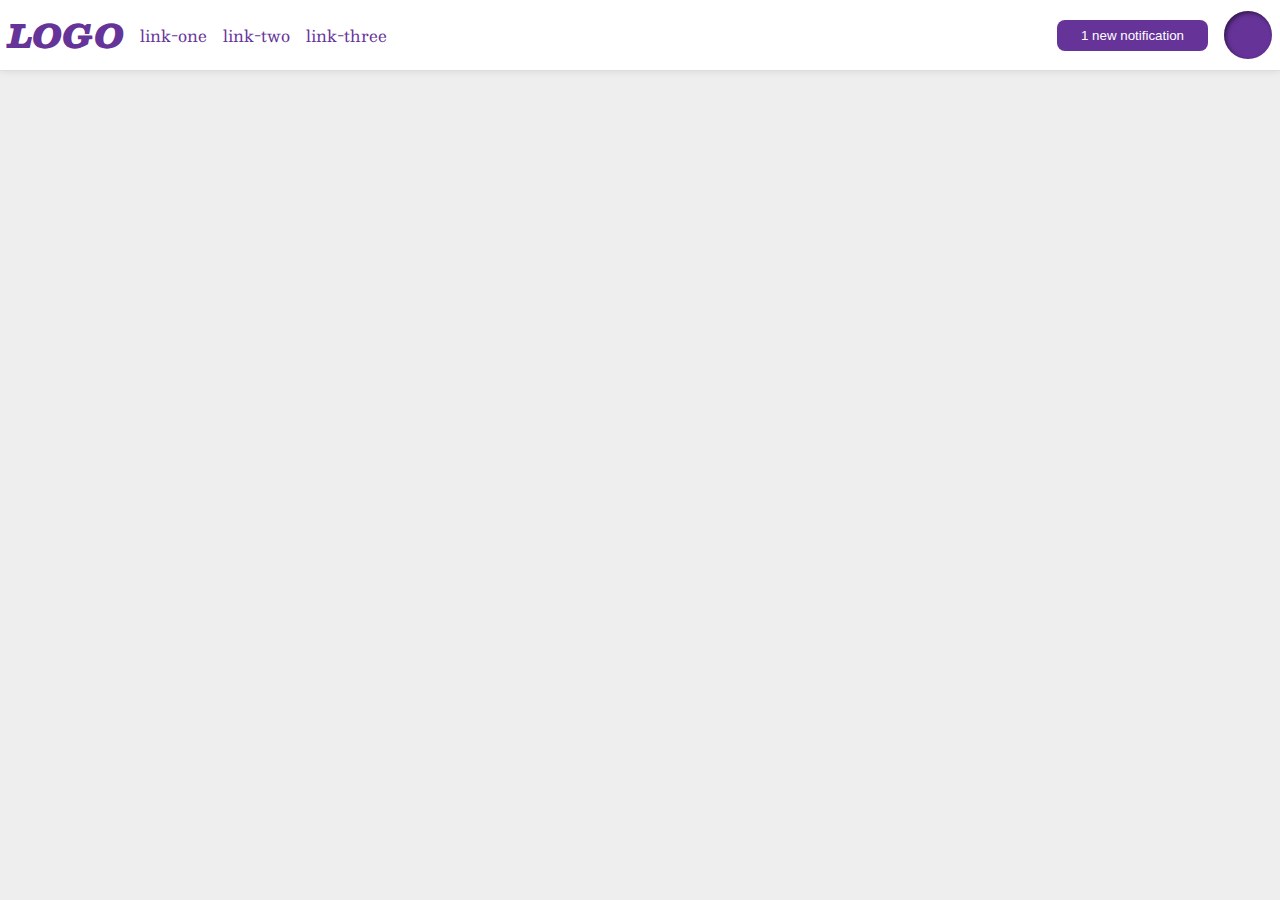
<file: flex/03-flex-header-2/index.html>
<!DOCTYPE html>
<html lang="en">
  <head>
    <meta charset="UTF-8" />
    <meta http-equiv="X-UA-Compatible" content="IE=edge" />
    <meta name="viewport" content="width=device-width, initial-scale=1.0" />
    <title>Flex Header 2</title>
    <link rel="stylesheet" href="style.css" />
  </head>
  <body>
    <div class="header">
      <div class="logo-links">
        <div class="logo">LOGO</div>
        <ul class="links">
          <li><a href="google.com">link-one</a></li>
          <li><a href="google.com">link-two</a></li>
          <li><a href="google.com">link-three</a></li>
        </ul>
      </div>
      <div class="notification-img">
        <button class="notifications">1 new notification</button>
        <div class="profile-image"></div>
      </div>
    </div>
  </body>
</html>
</file>
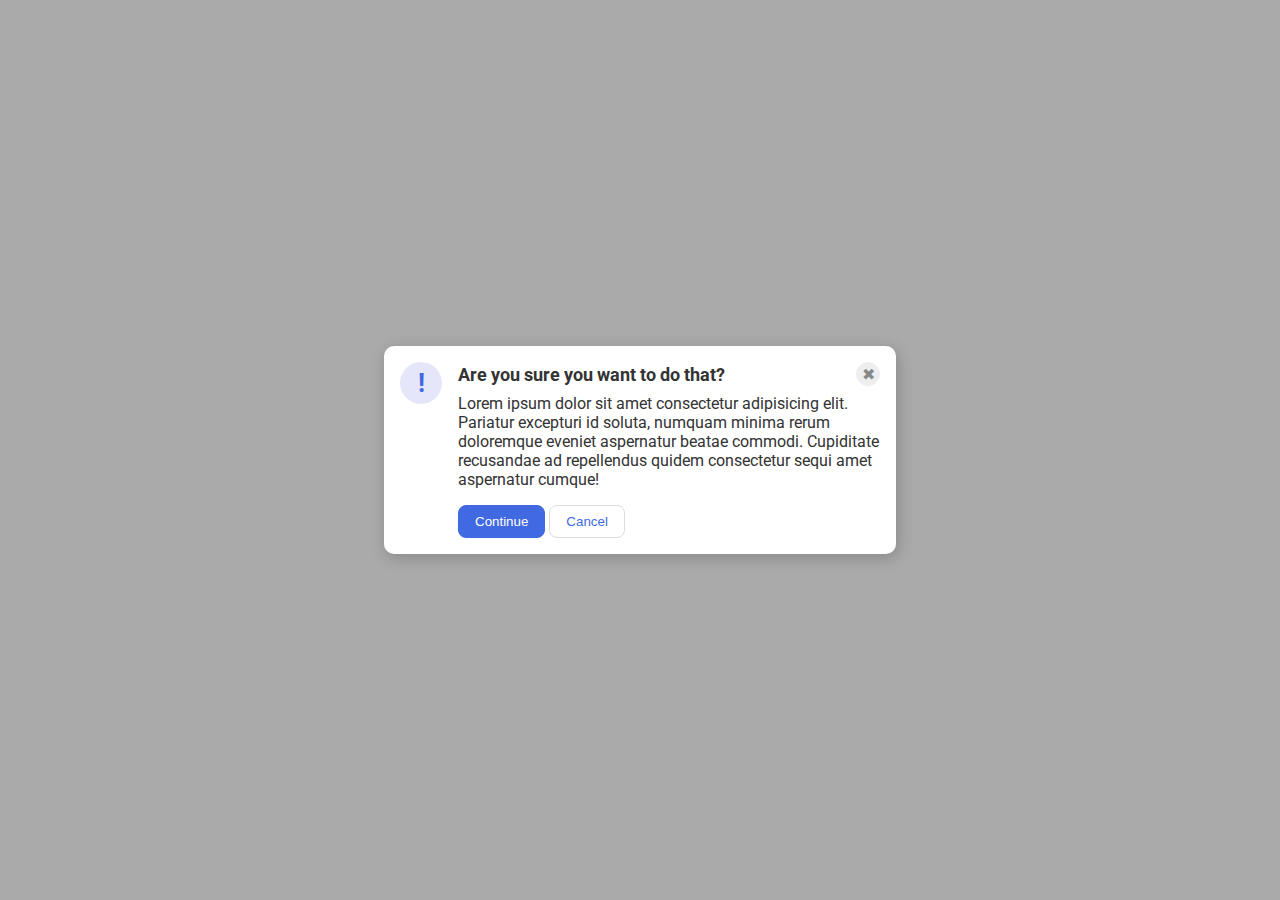
<file: flex/05-flex-modal/index.html>
<!DOCTYPE html>
<html lang="en">
  <head>
    <meta charset="UTF-8" />
    <meta http-equiv="X-UA-Compatible" content="IE=edge" />
    <meta name="viewport" content="width=device-width, initial-scale=1.0" />
    <link rel="stylesheet" href="style.css" />
    <title>Modal</title>
  </head>
  <body>
    <div class="modal">
      <div class="icon">!</div>
      <div class="container">
        <div class="header">
          Are you sure you want to do that?
          <button class="close-button">✖</button>
        </div>
        <div class="text">
          Lorem ipsum dolor sit amet consectetur adipisicing elit. Pariatur
          excepturi id soluta, numquam minima rerum doloremque eveniet
          aspernatur beatae commodi. Cupiditate recusandae ad repellendus quidem
          consectetur sequi amet aspernatur cumque!
        </div>
        <button class="continue">Continue</button>
        <button class="cancel">Cancel</button>
      </div>
    </div>
  </body>
</html>
</file>
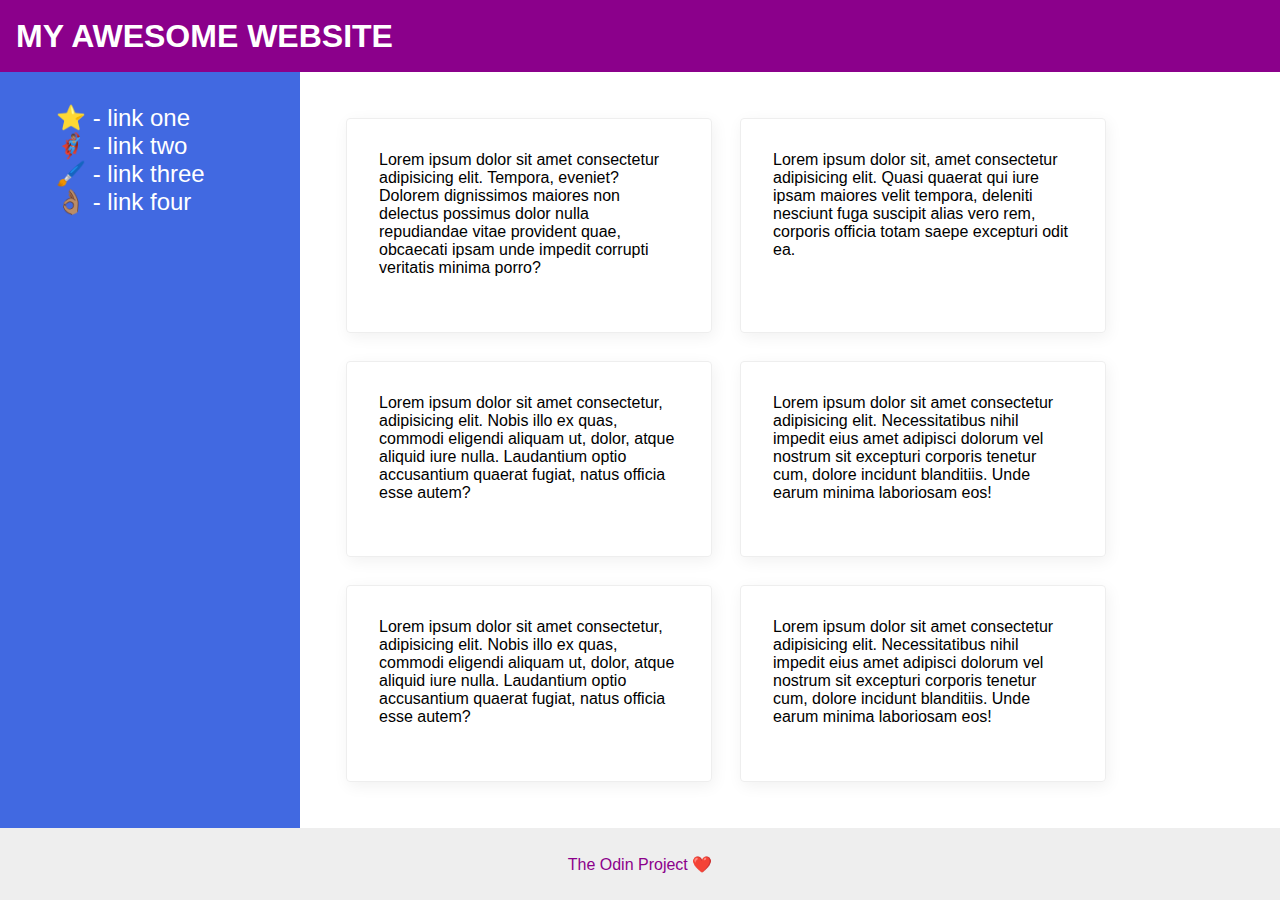
<file: flex/07-flex-layout-2/index.html>
<!DOCTYPE html>
<html lang="en">
  <head>
    <meta charset="UTF-8" />
    <meta http-equiv="X-UA-Compatible" content="IE=edge" />
    <meta name="viewport" content="width=device-width, initial-scale=1.0" />
    <title>The Holy Grail</title>
    <link rel="stylesheet" href="style.css" />
  </head>
  <body>
    <!-- Header -->
    <div class="site">
      <div class="header">MY AWESOME WEBSITE</div>

      <!-- Sidebar -->
      <div class="content">
        <div class="sidebar">
          <ul>
            <li><a href="#">⭐ - link one</a></li>
            <li><a href="#">🦸🏽‍♂️ - link two</a></li>
            <li><a href="#">🖌️ - link three</a></li>
            <li><a href="#">👌🏽 - link four</a></li>
          </ul>
        </div>

        <!-- Cards -->
        <div class="card-container">
          <div class="card">
            Lorem ipsum dolor sit amet consectetur adipisicing elit. Tempora,
            eveniet? Dolorem dignissimos maiores non delectus possimus dolor
            nulla repudiandae vitae provident quae, obcaecati ipsam unde impedit
            corrupti veritatis minima porro?
          </div>
          <div class="card">
            Lorem ipsum dolor sit, amet consectetur adipisicing elit. Quasi
            quaerat qui iure ipsam maiores velit tempora, deleniti nesciunt fuga
            suscipit alias vero rem, corporis officia totam saepe excepturi odit
            ea.
          </div>
          <div class="card">
            Lorem ipsum dolor sit amet consectetur, adipisicing elit. Nobis illo
            ex quas, commodi eligendi aliquam ut, dolor, atque aliquid iure
            nulla. Laudantium optio accusantium quaerat fugiat, natus officia
            esse autem?
          </div>
          <div class="card">
            Lorem ipsum dolor sit amet consectetur adipisicing elit.
            Necessitatibus nihil impedit eius amet adipisci dolorum vel nostrum
            sit excepturi corporis tenetur cum, dolore incidunt blanditiis. Unde
            earum minima laboriosam eos!
          </div>
          <div class="card">
            Lorem ipsum dolor sit amet consectetur, adipisicing elit. Nobis illo
            ex quas, commodi eligendi aliquam ut, dolor, atque aliquid iure
            nulla. Laudantium optio accusantium quaerat fugiat, natus officia
            esse autem?
          </div>
          <div class="card">
            Lorem ipsum dolor sit amet consectetur adipisicing elit.
            Necessitatibus nihil impedit eius amet adipisci dolorum vel nostrum
            sit excepturi corporis tenetur cum, dolore incidunt blanditiis. Unde
            earum minima laboriosam eos!
          </div>
        </div>
      </div>

      <!-- Footer -->

      <div class="footer">The Odin Project ❤️</div>
    </div>
  </body>
</html>
</file>
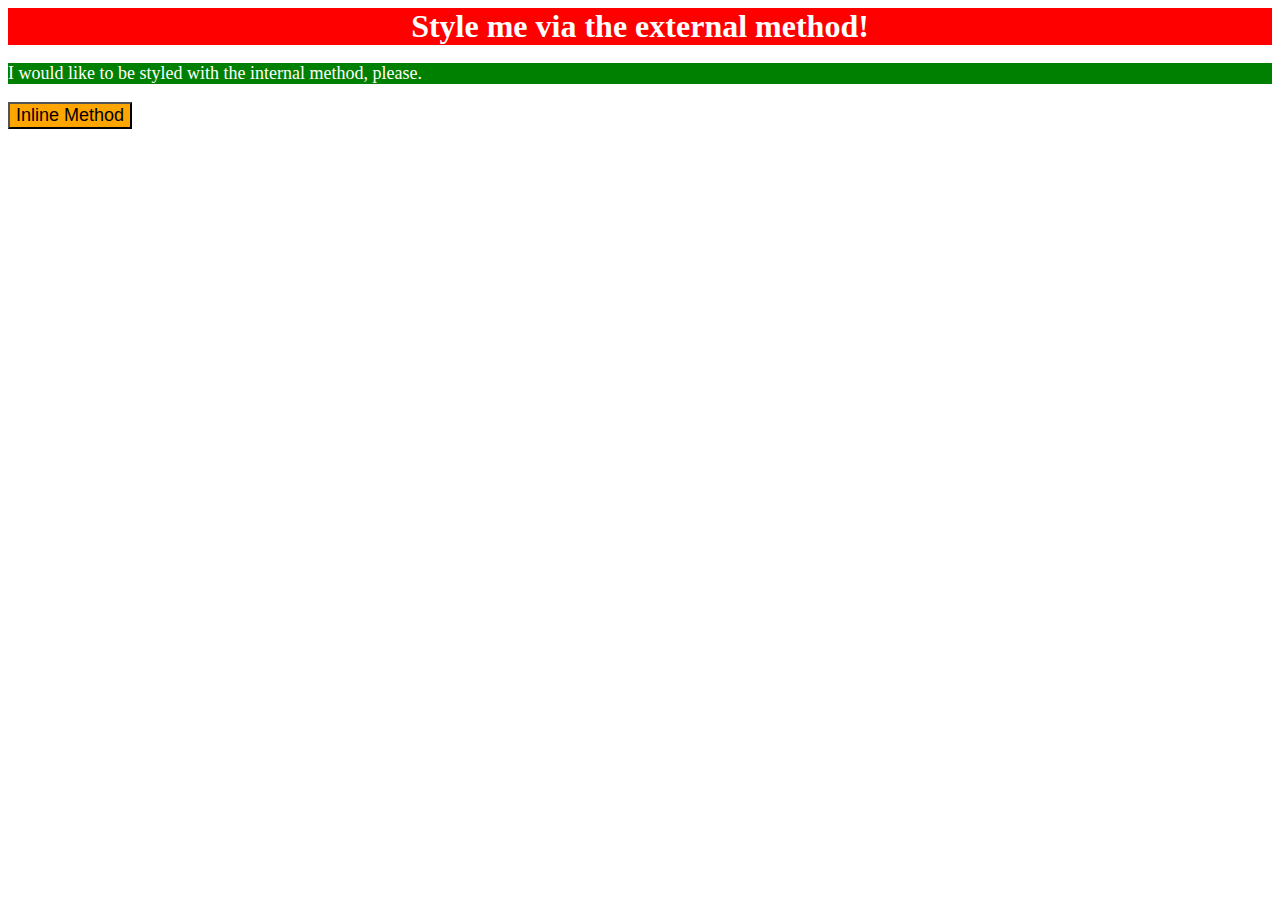
<file: foundations/01-css-methods/index.html>
<!DOCTYPE html>
<html lang="en">
  <head>
    <meta charset="UTF-8" />
    <meta http-equiv="X-UA-Compatible" content="IE=edge" />
    <meta name="viewport" content="width=device-width, initial-scale=1.0" />
    <link rel="stylesheet" href="styles.css" />
    <title>Methods for Adding CSS</title>

    <style>
      p {
        background-color: green;
        color: white;
        font-size: 18px;
      }
    </style>
  </head>
  <body>
    <div>Style me via the external method!</div>
    <p>I would like to be styled with the internal method, please.</p>
    <button style="background-color: orange; font-size: 18px">
      Inline Method
    </button>
  </body>
</html>
</file>
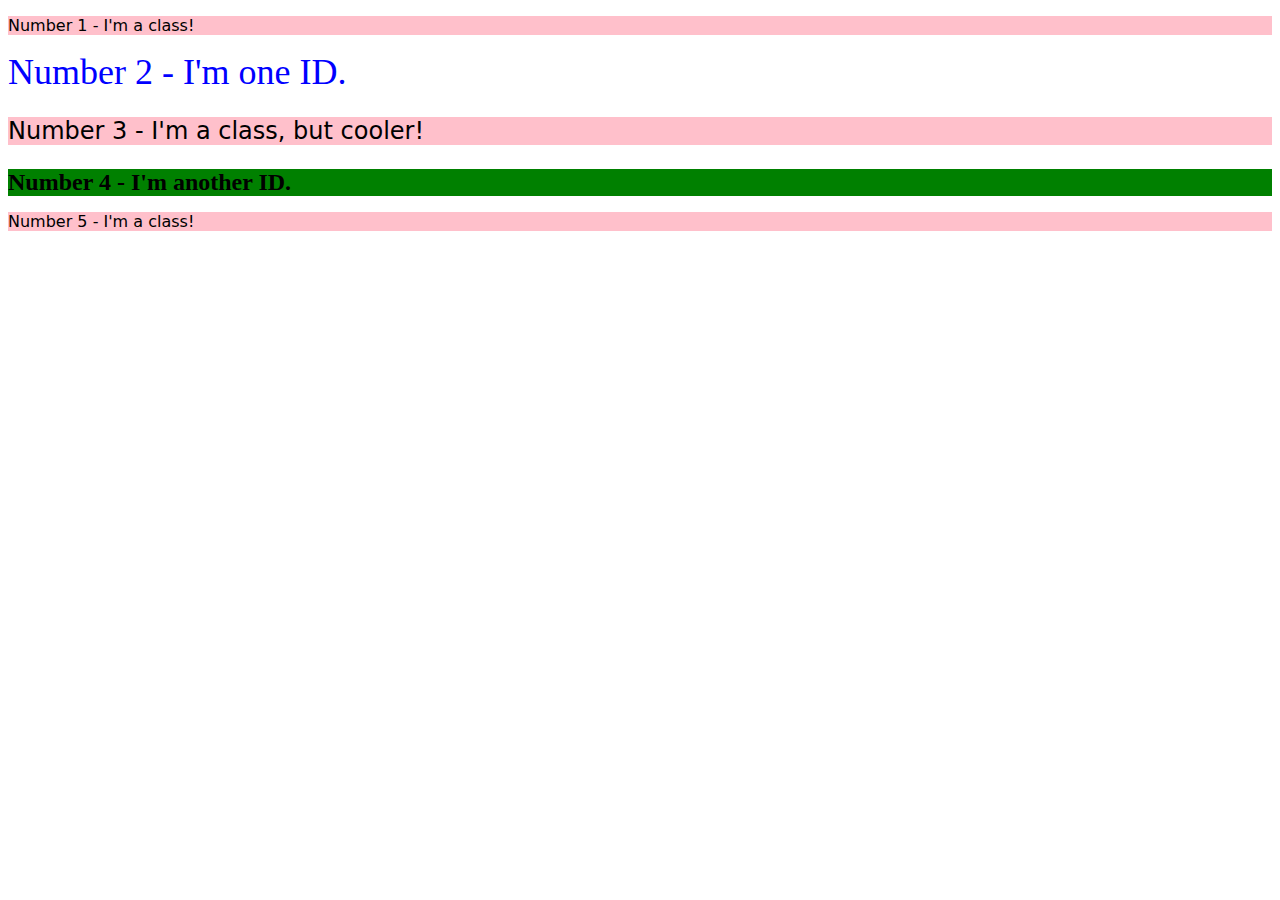
<file: foundations/02-class-id-selectors/index.html>
<!DOCTYPE html>
<html lang="en">
  <head>
    <meta charset="UTF-8" />
    <meta http-equiv="X-UA-Compatible" content="IE=edge" />
    <meta name="viewport" content="width=device-width, initial-scale=1.0" />
    <title>Class and ID Selectors</title>
    <link rel="stylesheet" href="style.css" />
  </head>
  <body>
    <p class="paragraph">Number 1 - I'm a class!</p>
    <div class="second">Number 2 - I'm one ID.</div>
    <p class="paragraph third">Number 3 - I'm a class, but cooler!</p>
    <div class="forth">Number 4 - I'm another ID.</div>
    <p class="paragraph">Number 5 - I'm a class!</p>
  </body>
</html>
</file>
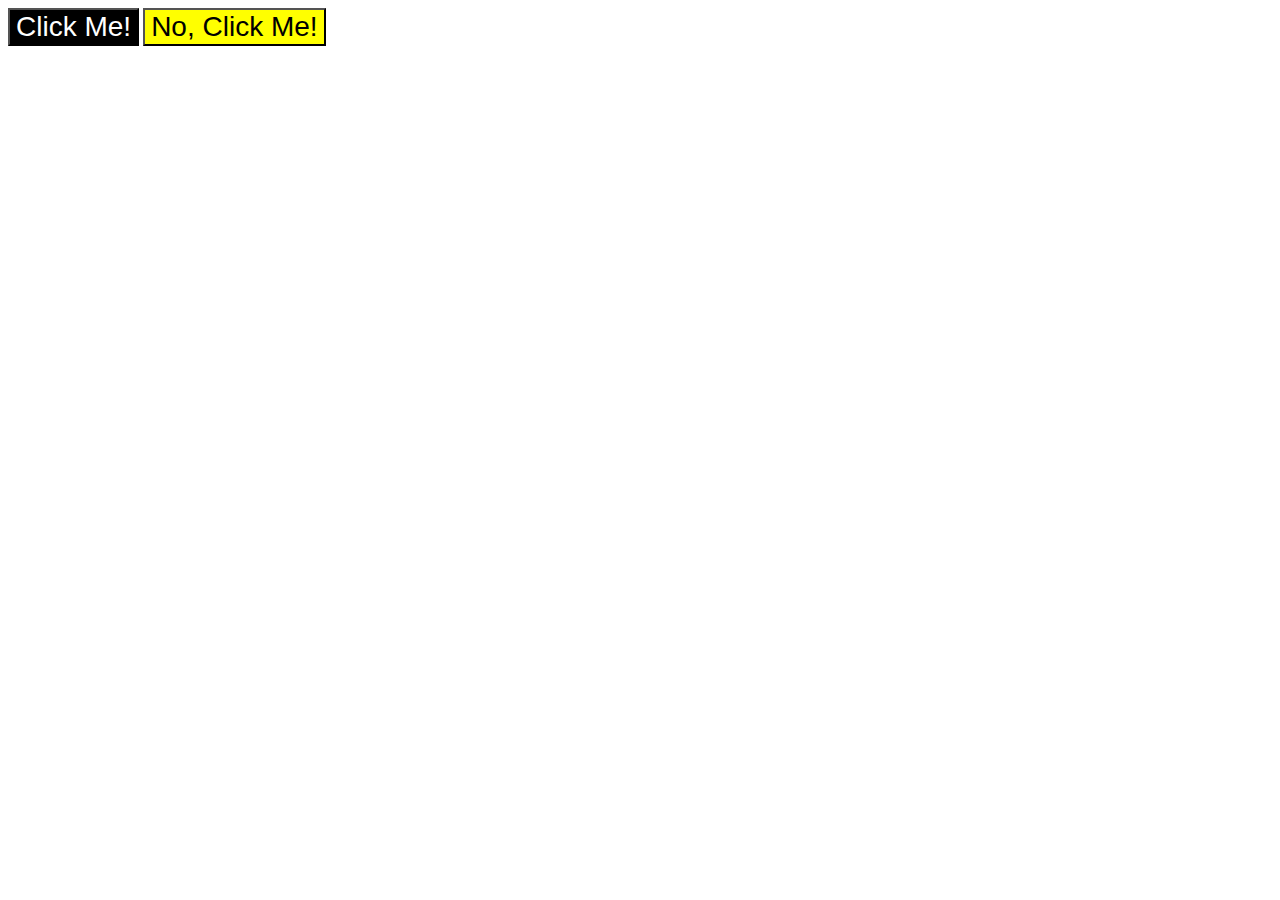
<file: foundations/03-grouping-selectors/index.html>
<!DOCTYPE html>
<html lang="en">
  <head>
    <meta charset="UTF-8" />
    <meta http-equiv="X-UA-Compatible" content="IE=edge" />
    <meta name="viewport" content="width=device-width, initial-scale=1.0" />
    <title>Grouping Selectors</title>
    <link rel="stylesheet" href="style.css" />
  </head>
  <body>
    <button class="first-btn">Click Me!</button>
    <button class="second-btn">No, Click Me!</button>
  </body>
</html>
</file>
<file: flex/03-flex-header-2/style.css>
/* this is some magical font-importing.  
you'll learn about it later. */
@import url('https://fonts.googleapis.com/css2?family=Besley:ital,wght@0,400;1,900&display=swap');

body {
  margin: 0;
  background: #eee;
  font-family: Besley, serif;
}

.header {
  background: white;
  border-bottom: 1px solid #ddd;
  box-shadow: 0 0 8px rgba(0, 0, 0, .1);
  display: flex;
  justify-content: space-between;
  align-items: center;
  padding: 8px;
}

.profile-image {
  background: rebeccapurple;
  box-shadow: inset 2px 2px 4px rgba(0, 0, 0, .5);
  border-radius: 50%;
  width: 48px;
  height: 48px;
}

.logo {
  color: rebeccapurple;
  font-size: 32px;
  font-weight: 900;
  font-style: italic;
}

button {
  border: none;
  border-radius: 8px;
  background: rebeccapurple;
  color: white;
  padding: 8px 24px;
}

a {
  /* this removes the line under our links */
  text-decoration: none;
  color: rebeccapurple;
}

ul {
  list-style-type: none;
  display: flex;
  gap: 16px;
  margin: 0;
  padding: 0;
}

.logo-links {
  display: flex;
  flex-direction: row;
}

.links {
  display: flex;
  gap: 16px;
  margin: 0;
  padding: 0;
}

.notification-img {
  display: flex;
  gap: 16px;
}

.logo-links,
.notification-img {
  display: flex;
  align-items: center;
  gap: 16px;
}
</file>
<file: flex/05-flex-modal/style.css>
@import url('https://fonts.googleapis.com/css2?family=Roboto:wght@400;700&display=swap');

html,
body {
  height: 100%;
}

body {
  font-family: Roboto, sans-serif;
  margin: 0;
  background: #aaa;
  color: #333;
  /* I'll give you this one for free lol */
  display: flex;
  align-items: center;
  justify-content: center;
}

.modal {
  background: white;
  width: 480px;
  border-radius: 10px;
  box-shadow: 2px 4px 16px rgba(0, 0, 0, .2);
  display: flex;
  padding: 16px;
  gap: 16px;
}

.icon {
  color: royalblue;
  font-size: 26px;
  font-weight: 700;
  background: lavender;
  width: 42px;
  height: 42px;
  border-radius: 50%;
  display: flex;
  align-items: center;
  justify-content: center;
  flex-shrink: 0;
}

.close-button {
  background: #eee;
  border-radius: 50%;
  color: #888;
  font-weight: 400;
  font-size: 16px;
  height: 24px;
  width: 24px;
  display: flex;
  align-items: center;
  justify-content: center;
  border: 1px solid #eee;
  padding: 0;
}

button {
  cursor: pointer;
  padding: 8px 16px;
  border-radius: 8px;
}

button.continue {
  background: royalblue;
  border: 1px solid royalblue;
  color: white;
}

button.cancel {
  background: white;
  border: 1px solid #ddd;
  color: royalblue;
}

.text {
  margin-bottom: 16px;
}

.header {
  display: flex;
  align-items: center;
  justify-content: space-between;
  font-size: 18px;
  font-weight: 700;
  margin-bottom: 8px;
}
</file>
<file: flex/07-flex-layout-2/style.css>
body {
  font-family: -apple-system, BlinkMacSystemFont, 'Segoe UI', Roboto, Oxygen, Ubuntu, Cantarell, 'Open Sans', 'Helvetica Neue', sans-serif;
  margin: 0;
  min-height: 100vh;
  display: flex;
  flex-direction: column;
}

.header {
  height: 72px;
  background: darkmagenta;
  color: white;
  font-size: 32px;
  font-weight: 900;
  display: flex;
  align-items: center;
  padding: 0 16px;
}

.footer {
  height: 72px;
  background: #eee;
  color: darkmagenta;
  display: flex;
  justify-content: center;
  align-items: center;
}

.sidebar {
  min-width: 300px;
  background: royalblue;
  box-sizing: border-box;
  padding: 16px;
}

.content {
  flex: 1;
  display: flex;
}

.card-container {
  display: flex;
  padding: 32px;
  flex-wrap: wrap;
}

.card {
  border: 1px solid #eee;
  box-shadow: 2px 4px 16px rgba(0, 0, 0, .06);
  border-radius: 4px;
  padding: 32px;
  margin: 14px;
  width: 300px;
}

.site {
  display: flex;
  flex-direction: column;
  flex-grow: 1;
}

a {
  text-decoration: none;
  color: white;
  font-size: 24px;
}

ul {
  list-style-type: none;
}
</file>
<file: foundations/01-css-methods/styles.css>
div {
    background-color: red;
    color: white;
    font-size: 32px;
    text-align: center;
    font-weight: 700;
}
</file>
<file: foundations/02-class-id-selectors/style.css>
.paragraph {
    background-color: pink;
    font-family: Verdana, "DejaVu Sans", sans-serif;
}

.second {
    color: blue;
    font-size: 36px;
}

.paragraph.third {
    font-size: 24px;
}

.forth {
    background-color: green;
    font-size: 24px;
    font-weight: 700;
}
</file>
<file: foundations/03-grouping-selectors/style.css>
button {
    font-size: 28px;
    font-family: Helvetica, "Times New Roman", sans-serif;
}

.first-btn {
    background-color: black;
    color: white;
}

.second-btn {
    background-color: yellow;
}
</file>
